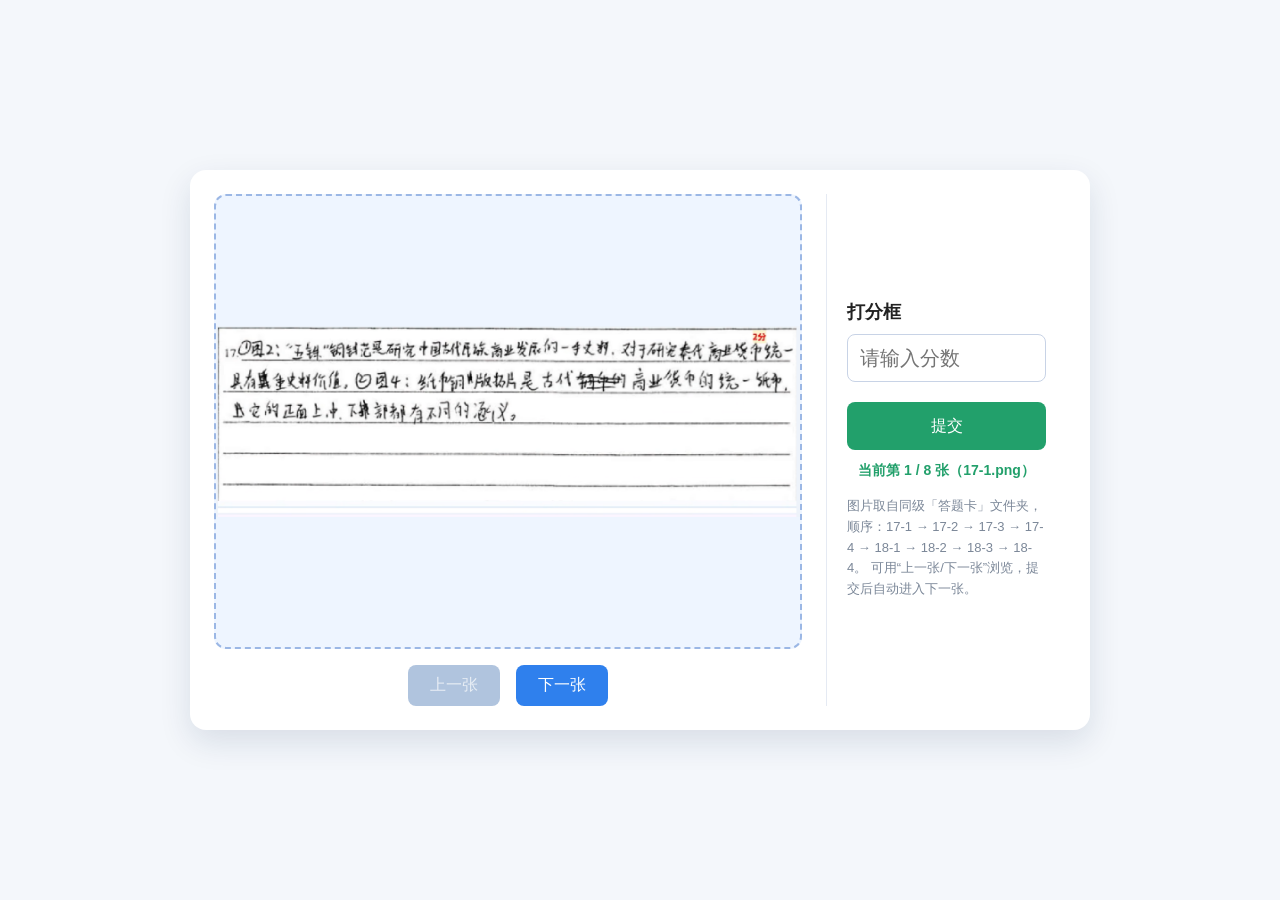
<file: 测试材料/simple_grading_demo.html>
<!DOCTYPE html>
<html lang="zh-CN">
<head>
    <meta charset="UTF-8">
    <meta name="viewport" content="width=device-width, initial-scale=1.0">
    <title>简单打分页面</title>
    <style>
        * {
            box-sizing: border-box;
        }

        body {
            margin: 0;
            font-family: "Microsoft YaHei", Arial, sans-serif;
            background: #f4f7fb;
            color: #222;
        }

        .page {
            min-height: 100vh;
            padding: 32px;
            display: flex;
            justify-content: center;
            align-items: center;
        }

        .card {
            width: 900px;
            min-height: 560px;
            padding: 24px;
            display: flex;
            gap: 24px;
            background: #fff;
            border-radius: 16px;
            box-shadow: 0 12px 32px rgba(20, 42, 80, 0.12);
        }

        .left-panel {
            flex: 1;
            display: flex;
            flex-direction: column;
            gap: 16px;
        }

        .image-area {
            flex: 1;
            min-height: 420px;
            display: flex;
            align-items: center;
            justify-content: center;
            border: 2px dashed #9bb7e5;
            border-radius: 12px;
            background: #eef5ff;
            overflow: hidden;
        }

        .image-area img {
            max-width: 100%;
            max-height: 100%;
            display: none;
        }

        .image-placeholder {
            color: #5d77a6;
            font-size: 20px;
            font-weight: 600;
        }

        .nav-buttons {
            display: flex;
            justify-content: center;
            gap: 16px;
        }

        button {
            border: none;
            border-radius: 8px;
            padding: 10px 22px;
            font-size: 16px;
            cursor: pointer;
            background: #2f80ed;
            color: #fff;
            transition: 0.2s;
        }

        button:hover {
            background: #1f6fd3;
        }

        button:disabled {
            background: #b0c4de;
            cursor: not-allowed;
            color: #e8eef5;
        }

        button:disabled:hover {
            background: #b0c4de;
        }

        .right-panel {
            width: 240px;
            padding: 20px;
            display: flex;
            flex-direction: column;
            justify-content: center;
            border-left: 1px solid #e5eaf3;
        }

        .score-box {
            display: flex;
            flex-direction: column;
            gap: 10px;
            margin-bottom: 20px;
        }

        .score-box label {
            font-size: 18px;
            font-weight: 600;
        }

        .score-box input {
            width: 100%;
            height: 48px;
            padding: 0 12px;
            border: 1px solid #c8d3e6;
            border-radius: 8px;
            font-size: 20px;
            outline: none;
        }

        .score-box input:focus {
            border-color: #2f80ed;
            box-shadow: 0 0 0 3px rgba(47, 128, 237, 0.14);
        }

        .submit-btn {
            width: 100%;
            height: 48px;
            background: #22a06b;
        }

        .submit-btn:hover {
            background: #18875a;
        }

        .tip {
            margin-top: 14px;
            color: #7b8798;
            font-size: 13px;
            line-height: 1.6;
        }

        .status {
            min-height: 20px;
            margin-top: 12px;
            color: #22a06b;
            font-size: 14px;
            font-weight: 600;
            text-align: center;
        }
    </style>
</head>
<body>
    <div class="page">
        <div class="card">
            <div class="left-panel">
                <div class="image-area">
                    <img id="paperImage" alt="答题卡图片">
                    <div id="placeholder" class="image-placeholder">正在加载答题卡…</div>
                </div>

                <div class="nav-buttons">
                    <button id="prevBtn">上一张</button>
                    <button id="nextBtn">下一张</button>
                </div>
            </div>

            <div class="right-panel">
                <div class="score-box">
                    <label for="scoreInput">打分框</label>
                    <input id="scoreInput" type="number" min="0" step="0.5" placeholder="请输入分数">
                </div>

                <button id="submitBtn" class="submit-btn">提交</button>
                <div id="submitStatus" class="status"></div>

                <div class="tip">
                    图片取自同级「答题卡」文件夹，顺序：17-1 → 17-2 → 17-3 → 17-4 → 18-1 → 18-2 → 18-3 → 18-4。
                    可用“上一张/下一张”浏览，提交后自动进入下一张。
                </div>
            </div>
        </div>
    </div>

    <script>
        // 图片取自本文件同级的「答题卡」文件夹：
        // 加载顺序 = 17-1 → 17-2 → 17-3 → 17-4 → 18-1 → 18-2 → 18-3 → 18-4
        const IMAGE_DIR = '答题卡';
        const images = [];
        for (const prefix of ['17', '18']) {
            for (let i = 1; i <= 4; i++) {
                images.push(`${IMAGE_DIR}/${prefix}-${i}.png`);
            }
        }

        let currentIndex = 0;
        const paperImage = document.getElementById('paperImage');
        const placeholder = document.getElementById('placeholder');
        const scoreInput = document.getElementById('scoreInput');
        const prevBtn = document.getElementById('prevBtn');
        const nextBtn = document.getElementById('nextBtn');
        const submitBtn = document.getElementById('submitBtn');
        const submitStatus = document.getElementById('submitStatus');

        // 图片加载失败时给出明确提示，而不是显示破图
        paperImage.onerror = () => {
            paperImage.style.display = 'none';
            placeholder.style.display = 'block';
            placeholder.textContent = `未找到图片：${images[currentIndex]}`;
        };

        paperImage.onload = () => {
            paperImage.style.display = 'block';
            placeholder.style.display = 'none';
        };

        function renderImage() {
            if (images.length === 0) {
                paperImage.style.display = 'none';
                placeholder.style.display = 'block';
                placeholder.textContent = '答题卡文件夹里没有图片';
                prevBtn.disabled = true;
                nextBtn.disabled = true;
                submitBtn.disabled = true;
                return;
            }

            const currentFile = images[currentIndex].split('/').pop();
            placeholder.style.display = 'none';
            paperImage.src = images[currentIndex];
            prevBtn.disabled = currentIndex === 0;
            nextBtn.disabled = currentIndex === images.length - 1;
            submitBtn.disabled = false;
            submitStatus.textContent = `当前第 ${currentIndex + 1} / ${images.length} 张（${currentFile}）`;
        }

        prevBtn.addEventListener('click', () => {
            if (currentIndex === 0) return;
            currentIndex--;
            scoreInput.value = '';
            renderImage();
        });

        nextBtn.addEventListener('click', () => {
            if (currentIndex === images.length - 1) return;
            currentIndex++;
            scoreInput.value = '';
            renderImage();
        });

        function clearScoreAndRender() {
            scoreInput.value = '';
            renderImage();
        }

        submitBtn.addEventListener('click', () => {
            const submittedScore = scoreInput.value || '未填写';

            if (currentIndex < images.length - 1) {
                currentIndex++;
                clearScoreAndRender();
                submitStatus.textContent = `已提交上一张，分数：${submittedScore}；已自动进入第 ${currentIndex + 1} 张`;
                return;
            }

            submitStatus.textContent = `最后一张已提交，分数：${submittedScore}；已自动停止`;
            submitBtn.disabled = true;
        });

        renderImage();
    </script>
</body>
</html>
</file>
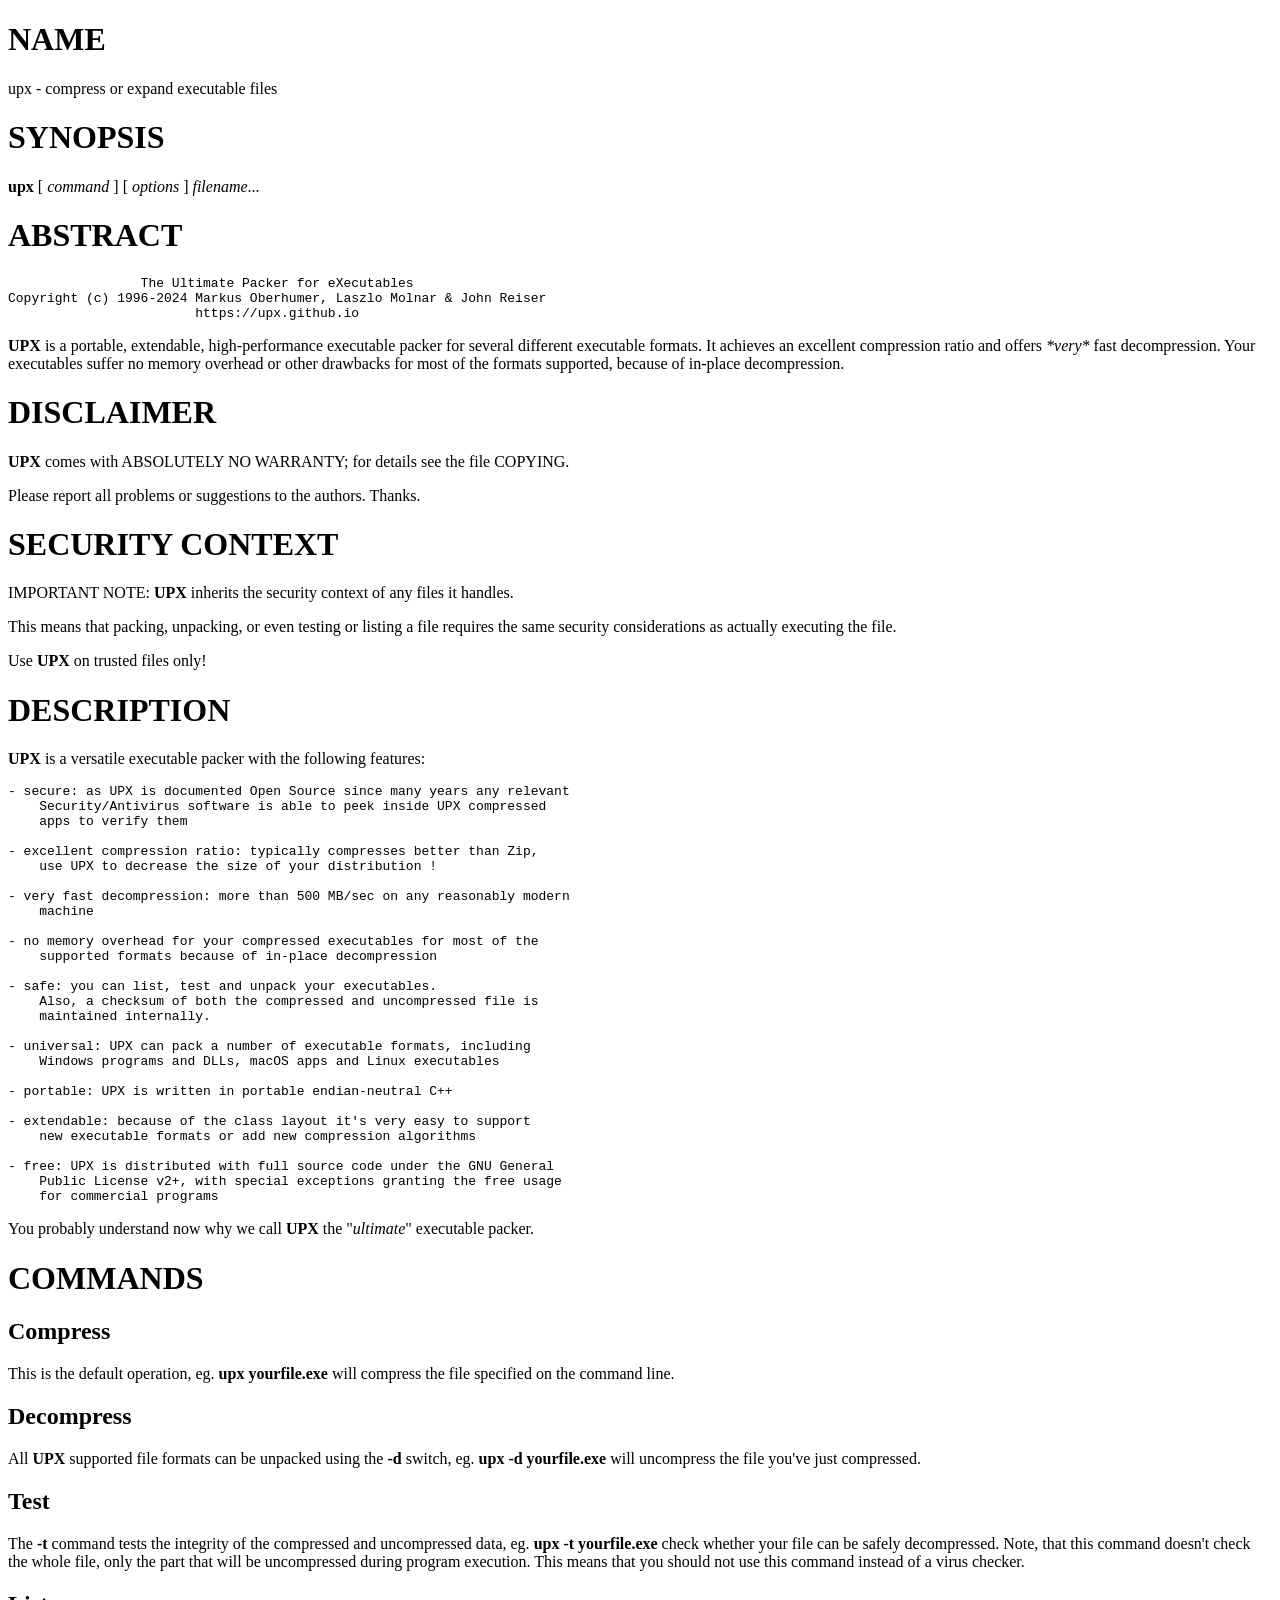
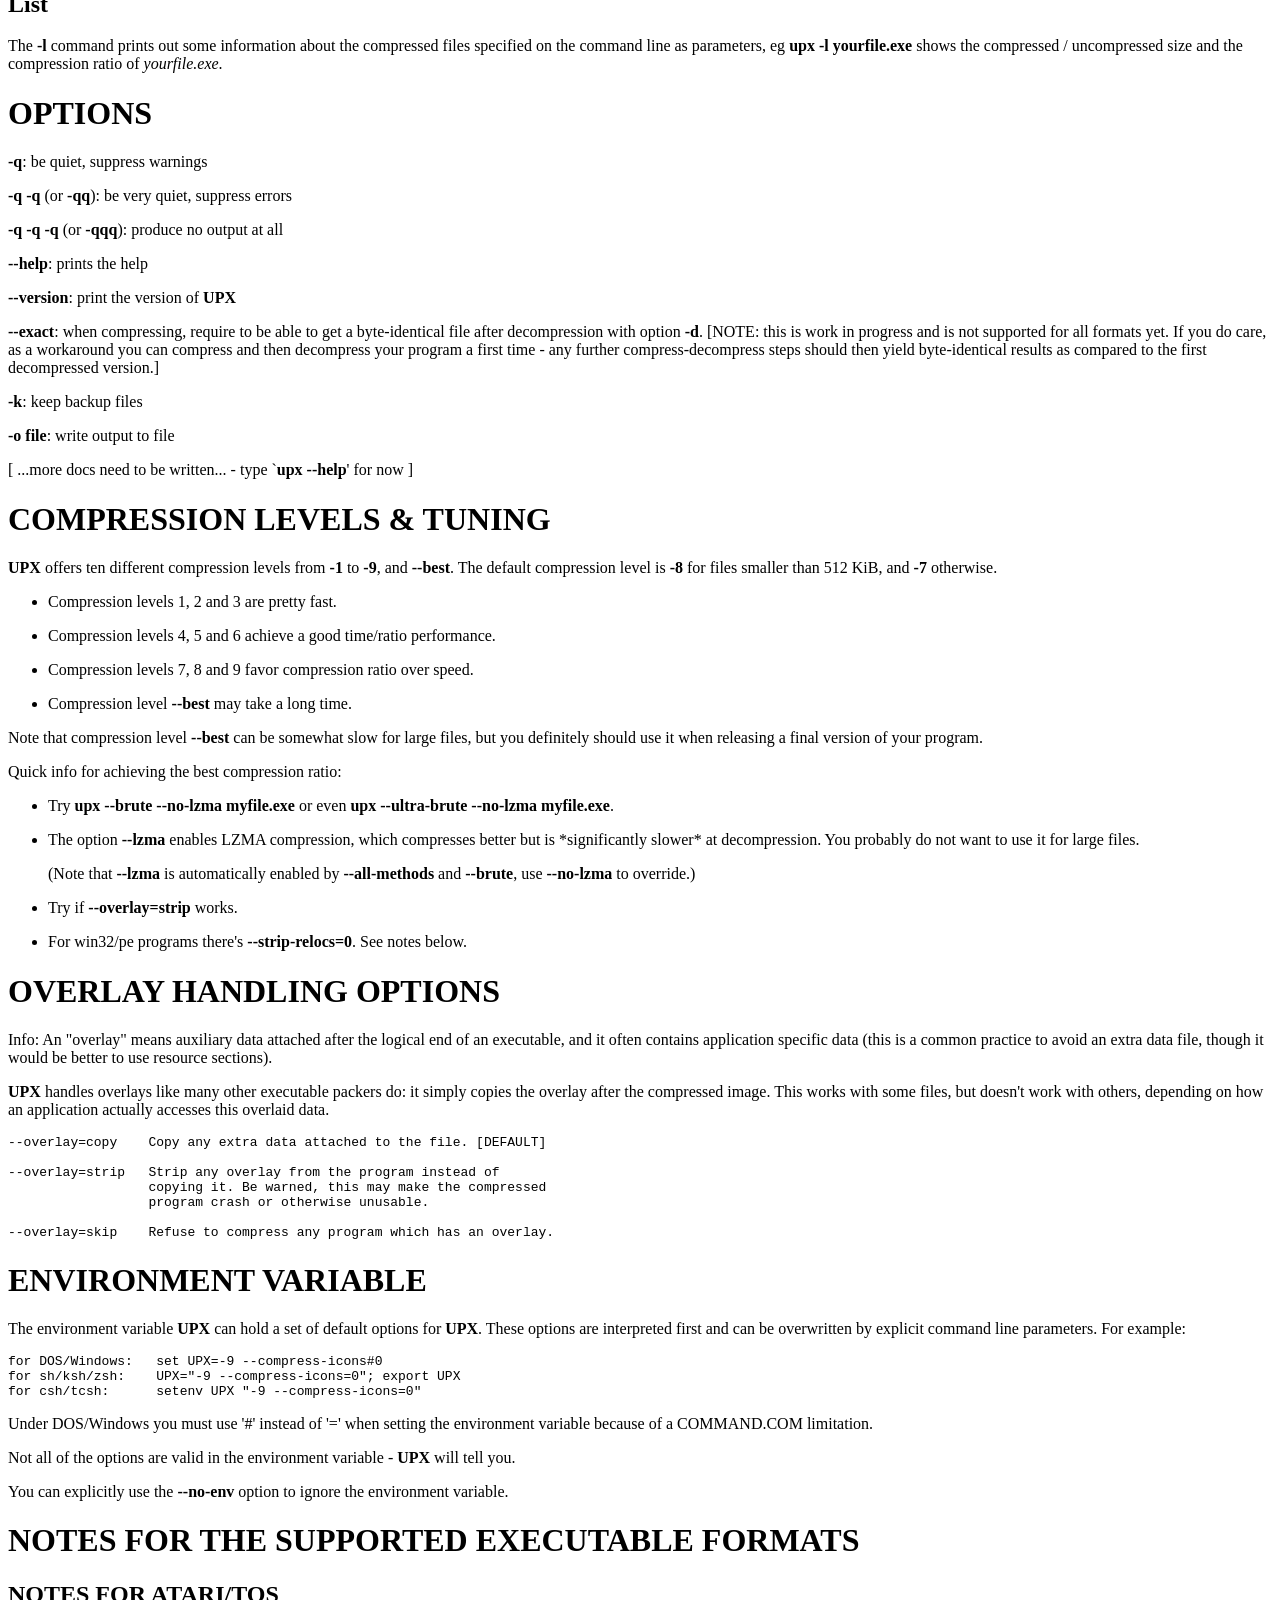
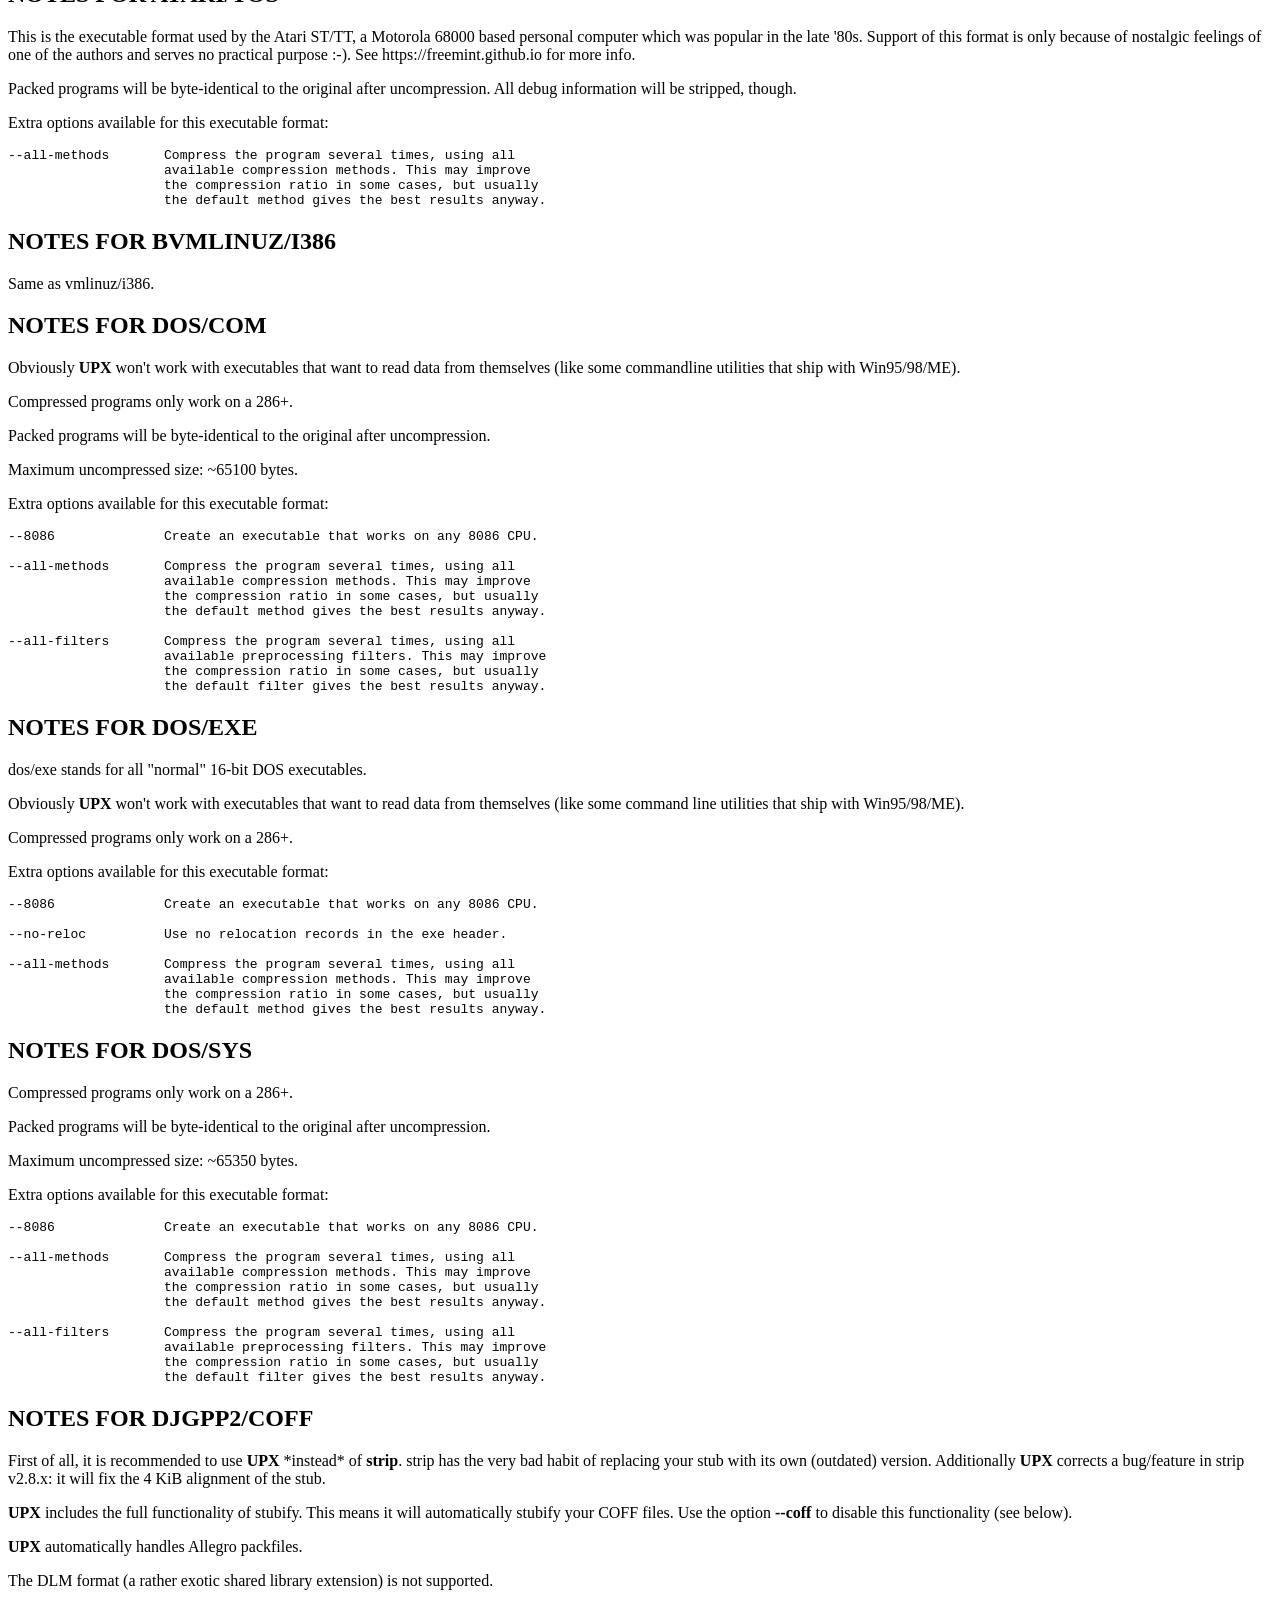
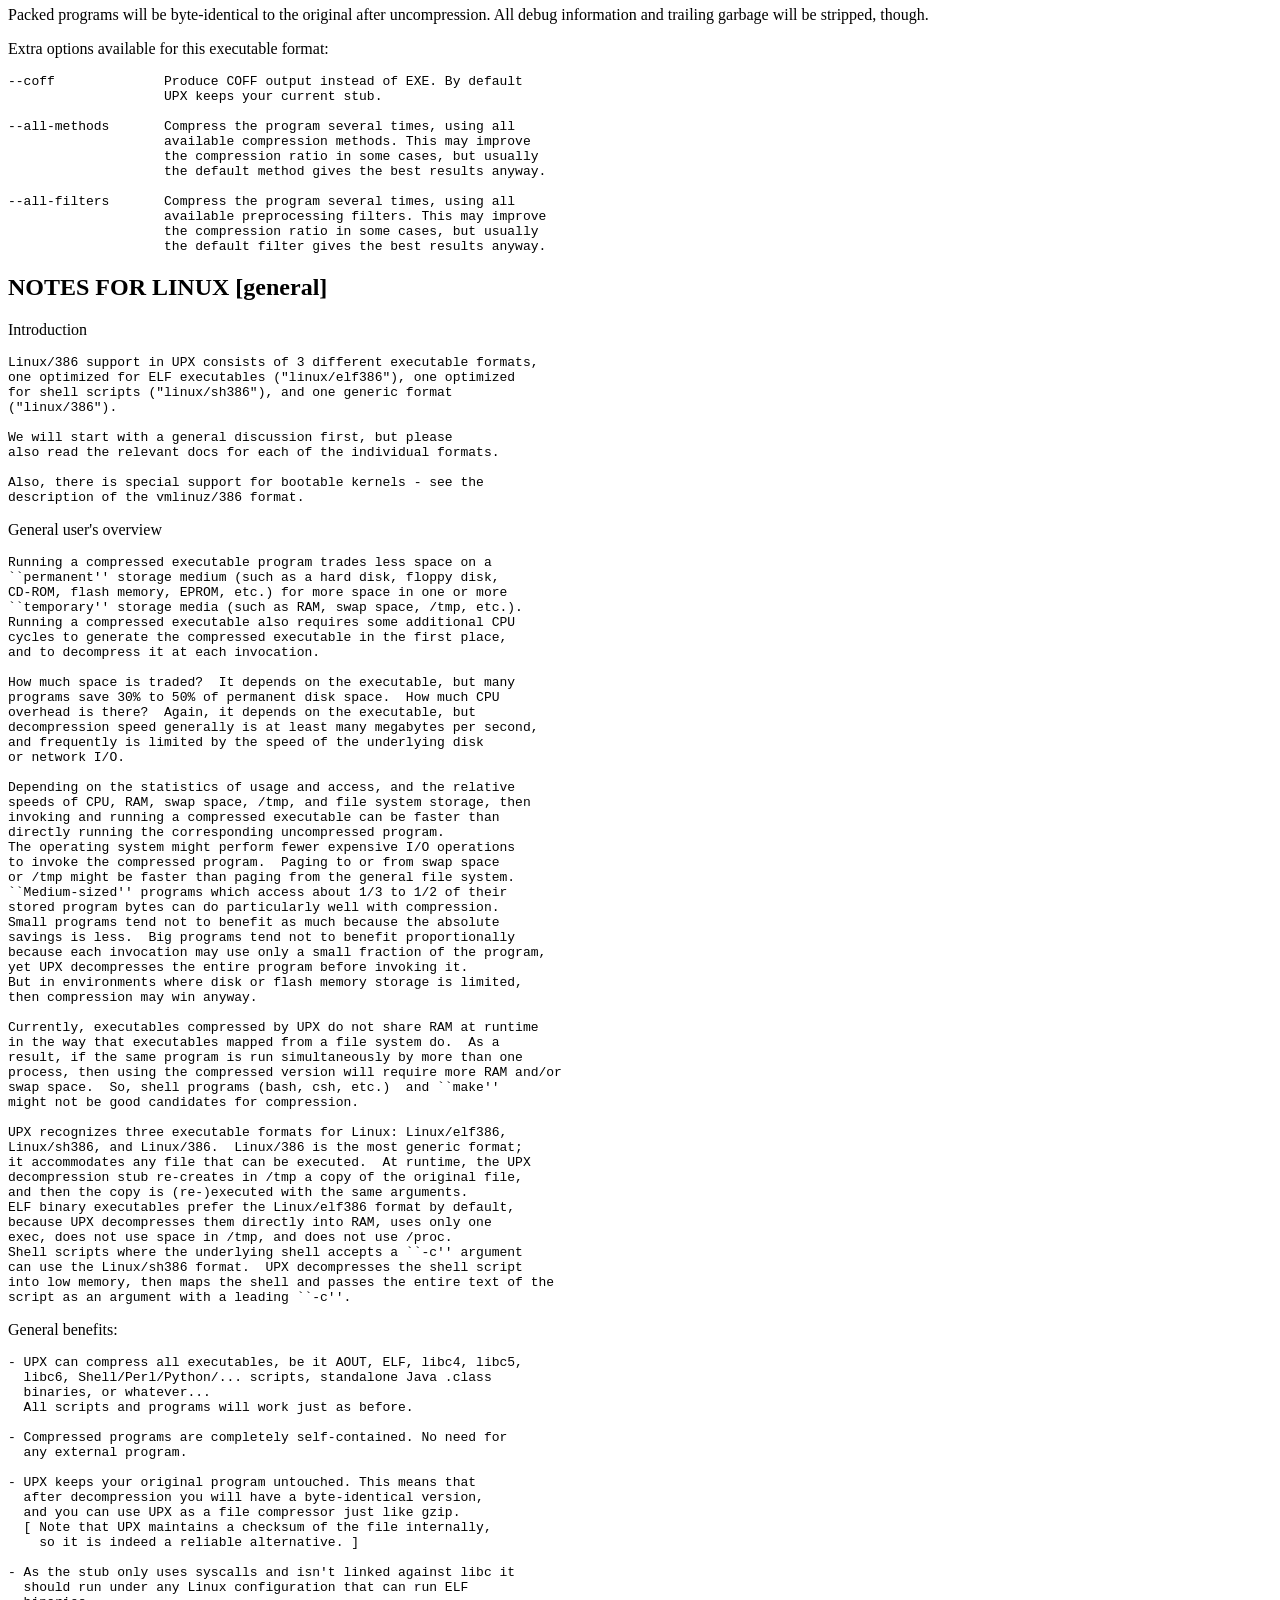
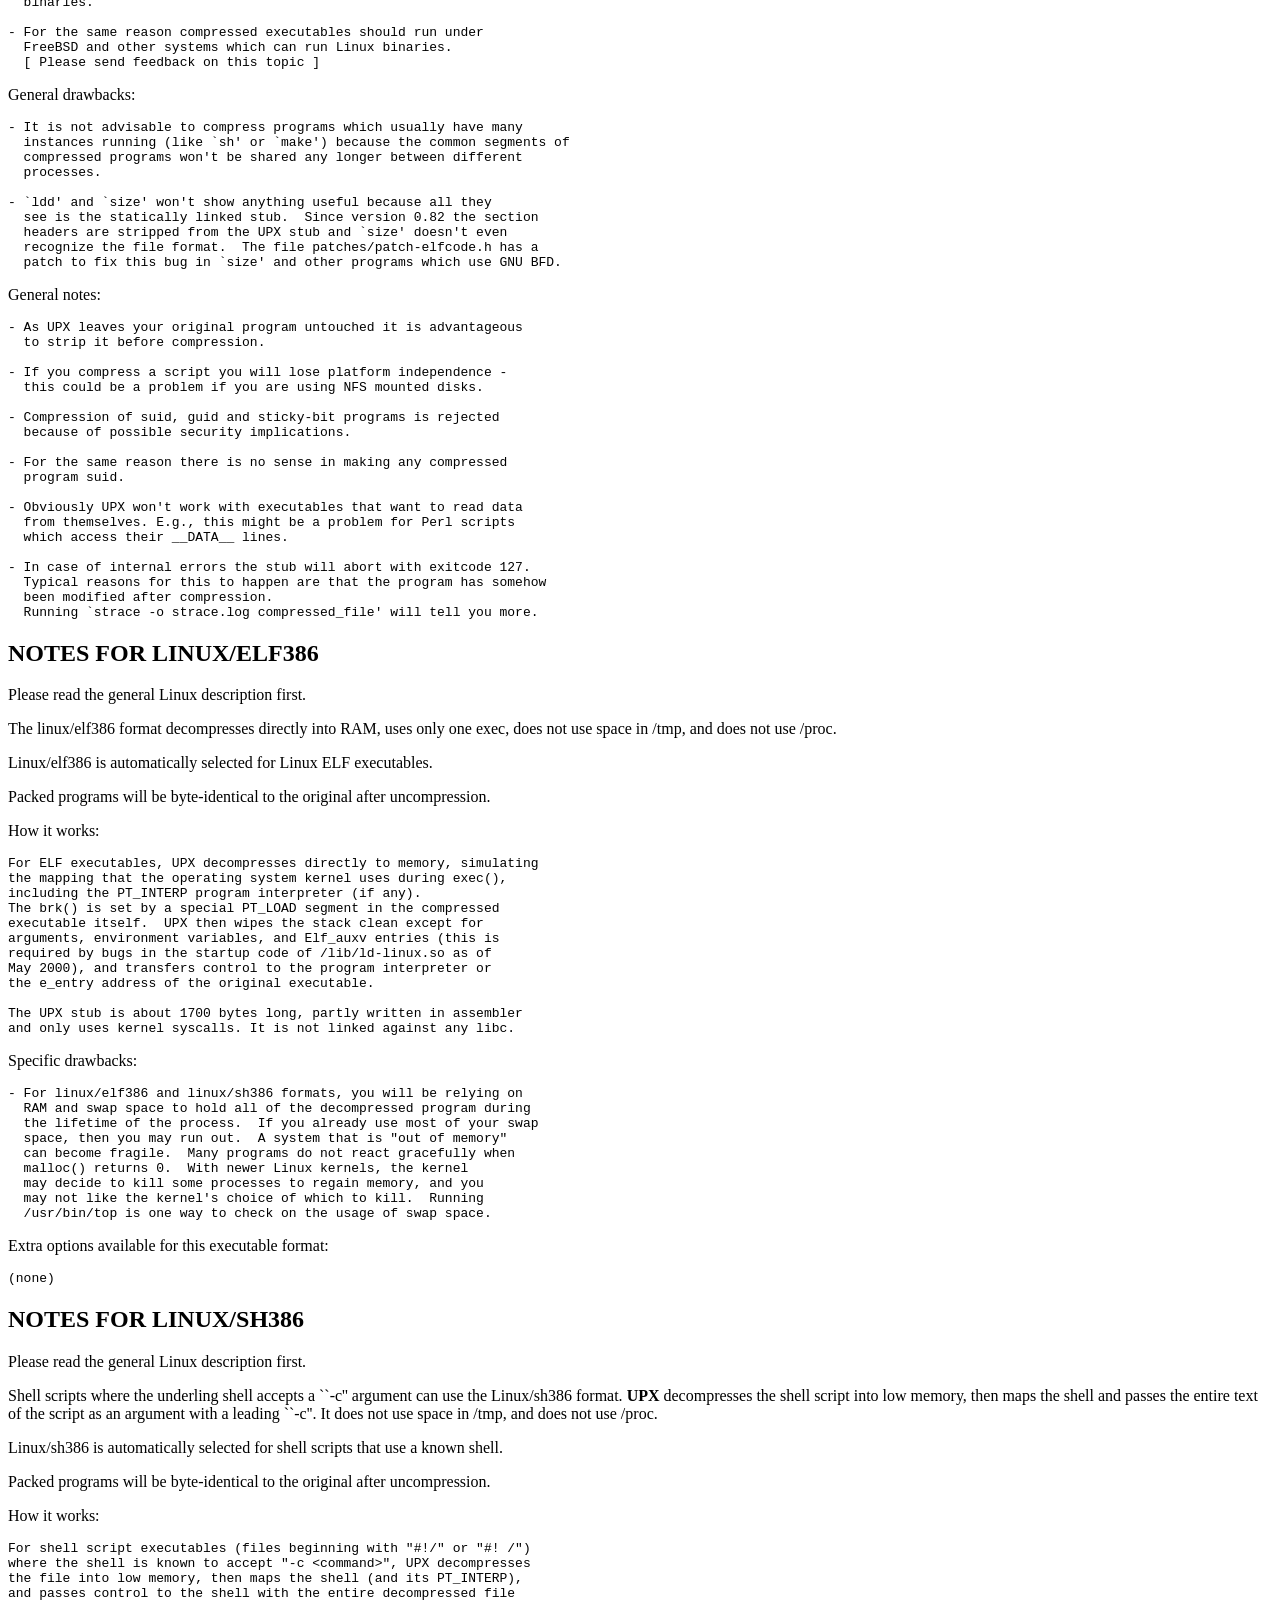
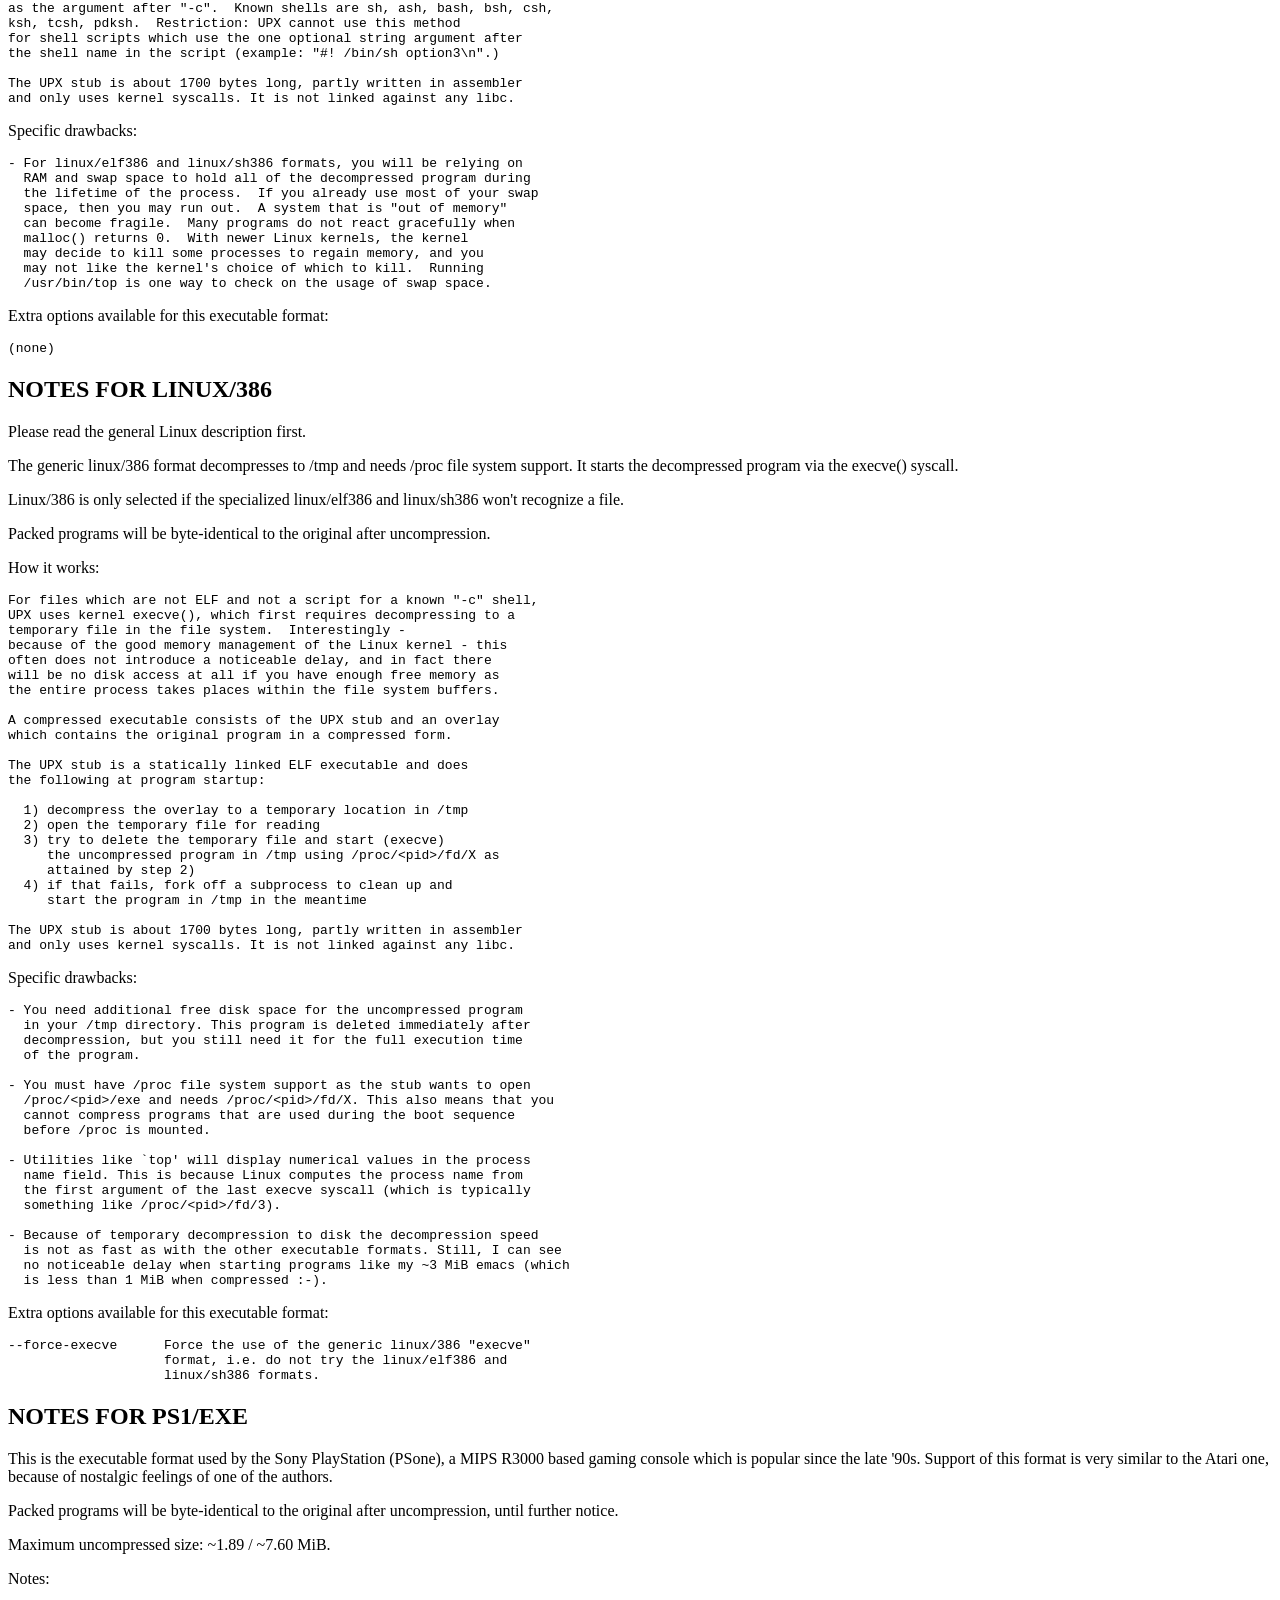
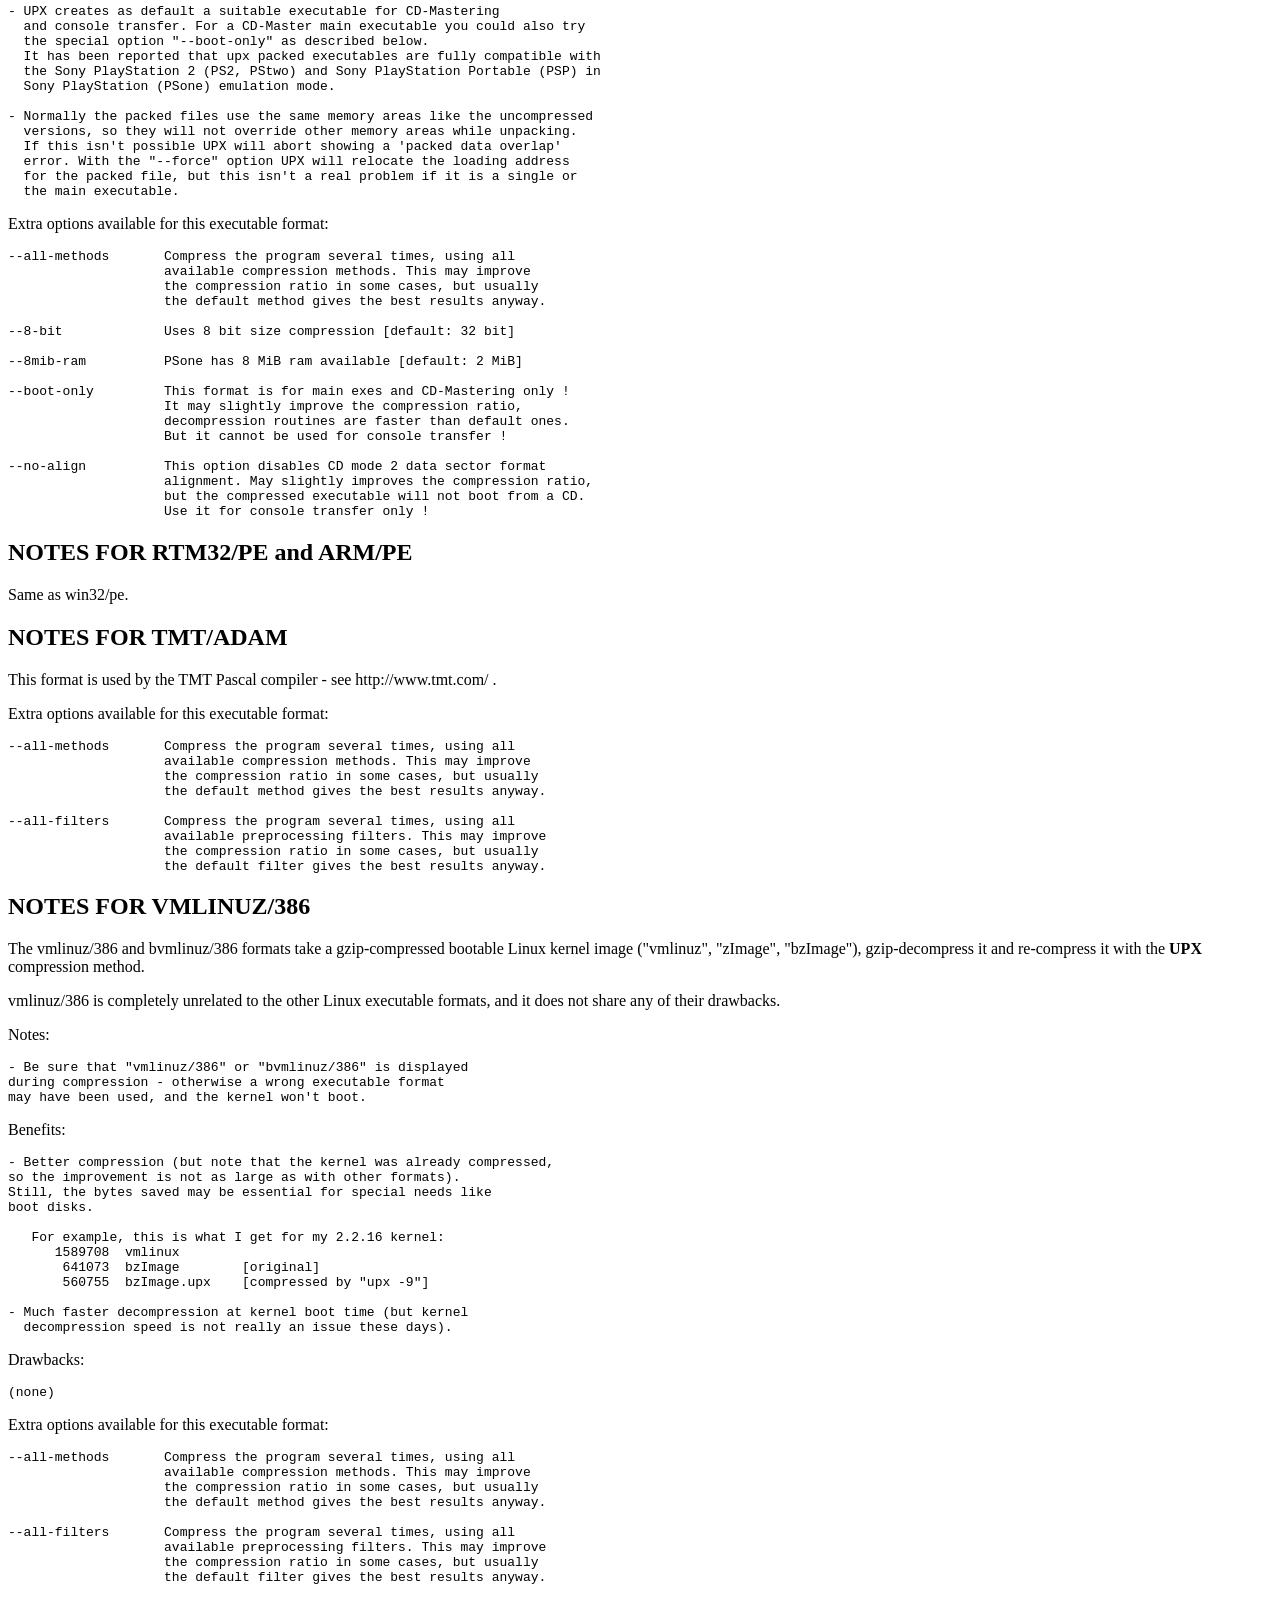
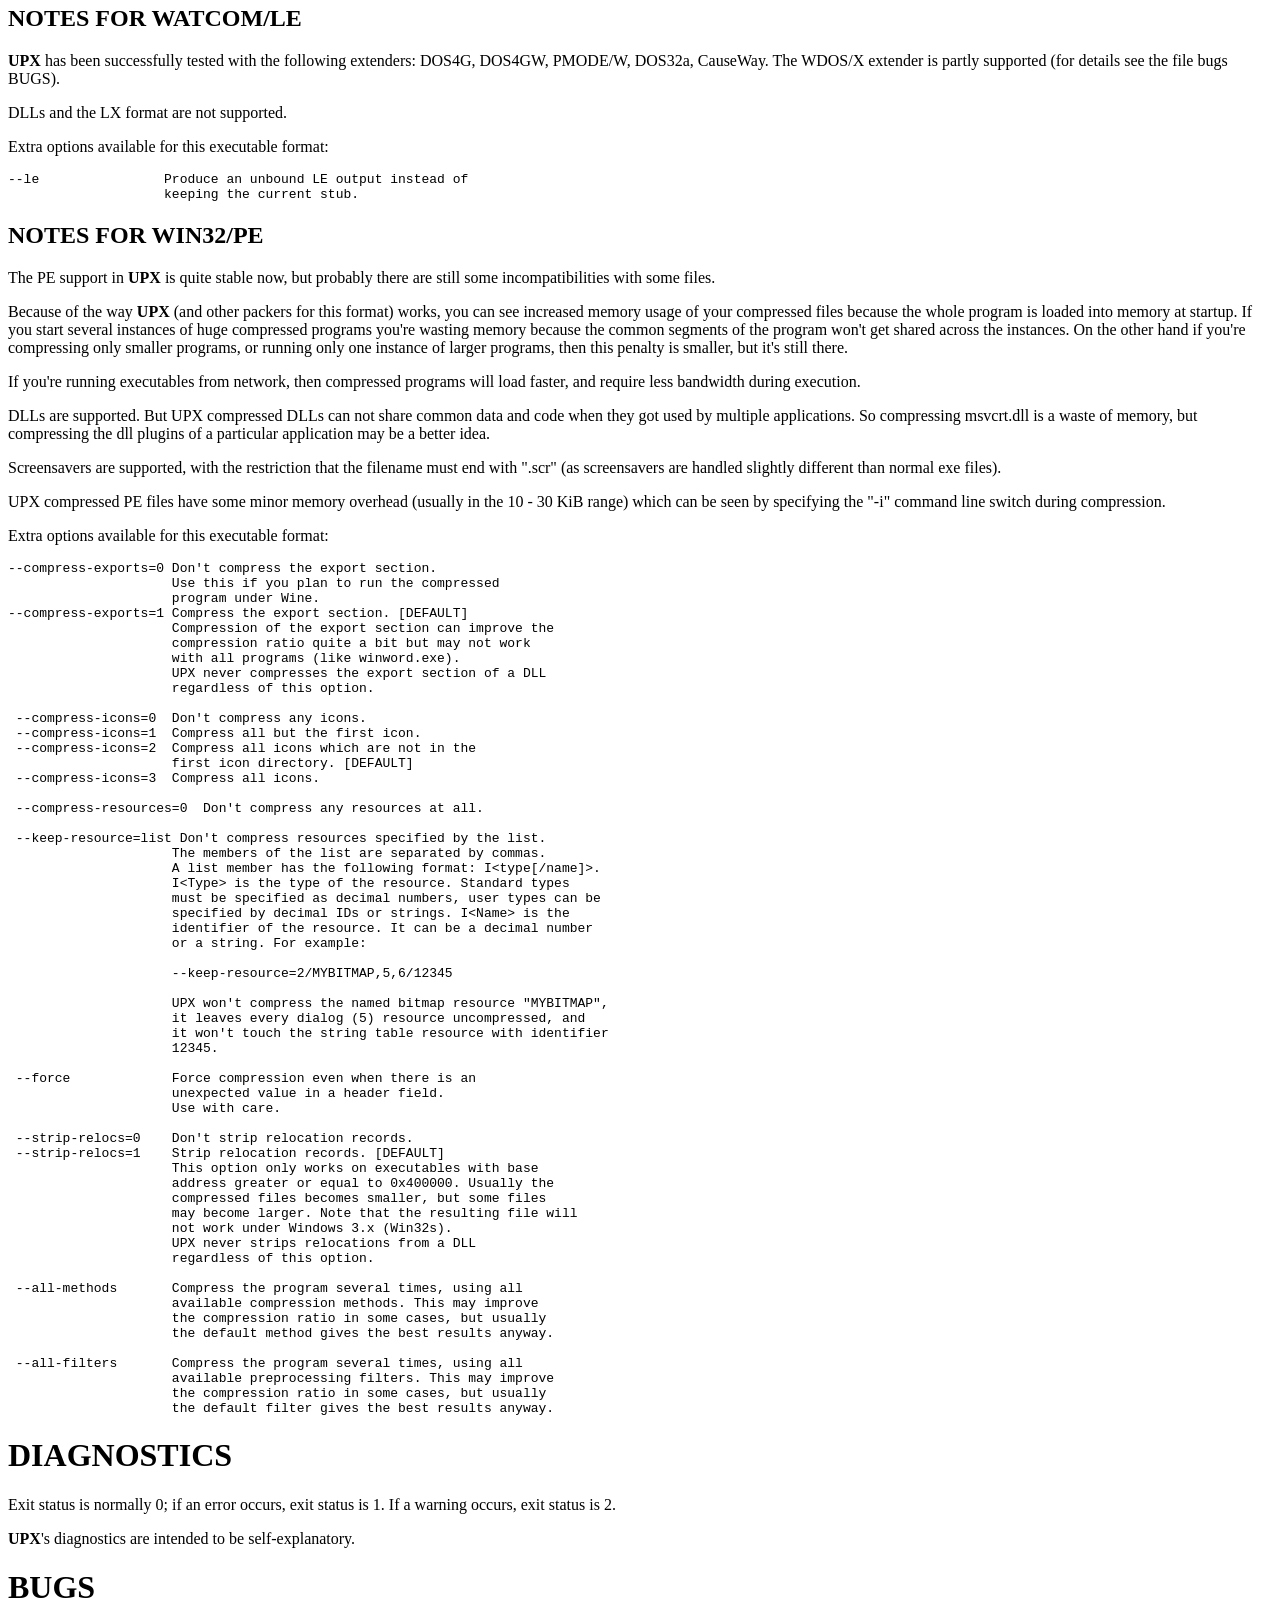
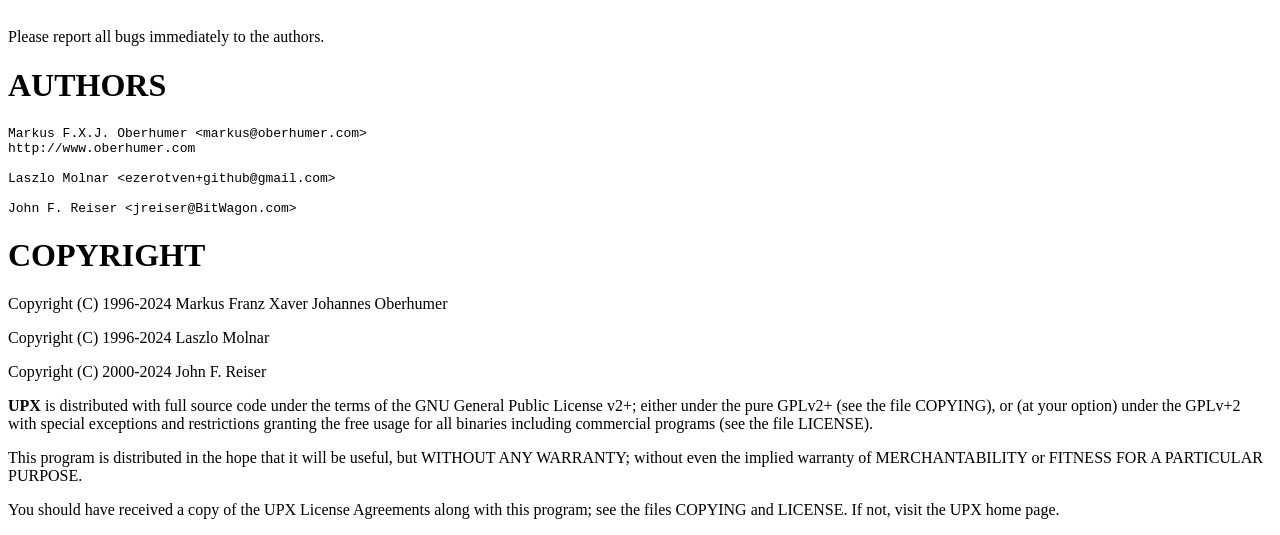
<file: tools/upx/upx-4.2.4-win64/upx-doc.html>
<?xml version="1.0" ?>
<!DOCTYPE html PUBLIC "-//W3C//DTD XHTML 1.0 Strict//EN" "http://www.w3.org/TR/xhtml1/DTD/xhtml1-strict.dtd">
<html xmlns="http://www.w3.org/1999/xhtml">
<head>
<title>upx - compress or expand executable files</title>
<meta http-equiv="content-type" content="text/html; charset=utf-8" />
<link rev="made" href="mailto:root@localhost" />
</head>

<body>



<h1 id="NAME">NAME</h1>

<p>upx - compress or expand executable files</p>

<h1 id="SYNOPSIS">SYNOPSIS</h1>

<p><b>upx</b> <span style="white-space: nowrap;">[ <i>command</i> ]</span> <span style="white-space: nowrap;">[ <i>options</i> ]</span> <i>filename</i>...</p>

<h1 id="ABSTRACT">ABSTRACT</h1>

<pre><code>                 The Ultimate Packer for eXecutables
Copyright (c) 1996-2024 Markus Oberhumer, Laszlo Molnar &amp; John Reiser
                        https://upx.github.io</code></pre>

<p><b>UPX</b> is a portable, extendable, high-performance executable packer for several different executable formats. It achieves an excellent compression ratio and offers <i>*very*</i> fast decompression. Your executables suffer no memory overhead or other drawbacks for most of the formats supported, because of in-place decompression.</p>

<h1 id="DISCLAIMER">DISCLAIMER</h1>

<p><b>UPX</b> comes with ABSOLUTELY NO WARRANTY; for details see the file COPYING.</p>

<p>Please report all problems or suggestions to the authors. Thanks.</p>

<h1 id="SECURITY-CONTEXT">SECURITY CONTEXT</h1>

<p>IMPORTANT NOTE: <b>UPX</b> inherits the security context of any files it handles.</p>

<p>This means that packing, unpacking, or even testing or listing a file requires the same security considerations as actually executing the file.</p>

<p>Use <b>UPX</b> on trusted files only!</p>

<h1 id="DESCRIPTION">DESCRIPTION</h1>

<p><b>UPX</b> is a versatile executable packer with the following features:</p>

<pre><code>- secure: as UPX is documented Open Source since many years any relevant
    Security/Antivirus software is able to peek inside UPX compressed
    apps to verify them

- excellent compression ratio: typically compresses better than Zip,
    use UPX to decrease the size of your distribution !

- very fast decompression: more than 500 MB/sec on any reasonably modern
    machine

- no memory overhead for your compressed executables for most of the
    supported formats because of in-place decompression

- safe: you can list, test and unpack your executables.
    Also, a checksum of both the compressed and uncompressed file is
    maintained internally.

- universal: UPX can pack a number of executable formats, including
    Windows programs and DLLs, macOS apps and Linux executables

- portable: UPX is written in portable endian-neutral C++

- extendable: because of the class layout it&#39;s very easy to support
    new executable formats or add new compression algorithms

- free: UPX is distributed with full source code under the GNU General
    Public License v2+, with special exceptions granting the free usage
    for commercial programs</code></pre>

<p>You probably understand now why we call <b>UPX</b> the &quot;<i>ultimate</i>&quot; executable packer.</p>

<h1 id="COMMANDS">COMMANDS</h1>

<h2 id="Compress">Compress</h2>

<p>This is the default operation, eg. <b>upx yourfile.exe</b> will compress the file specified on the command line.</p>

<h2 id="Decompress">Decompress</h2>

<p>All <b>UPX</b> supported file formats can be unpacked using the <b>-d</b> switch, eg. <b>upx -d yourfile.exe</b> will uncompress the file you&#39;ve just compressed.</p>

<h2 id="Test">Test</h2>

<p>The <b>-t</b> command tests the integrity of the compressed and uncompressed data, eg. <b>upx -t yourfile.exe</b> check whether your file can be safely decompressed. Note, that this command doesn&#39;t check the whole file, only the part that will be uncompressed during program execution. This means that you should not use this command instead of a virus checker.</p>

<h2 id="List">List</h2>

<p>The <b>-l</b> command prints out some information about the compressed files specified on the command line as parameters, eg <b>upx -l yourfile.exe</b> shows the compressed / uncompressed size and the compression ratio of <i>yourfile.exe</i>.</p>

<h1 id="OPTIONS">OPTIONS</h1>

<p><b>-q</b>: be quiet, suppress warnings</p>

<p><b>-q -q</b> (or <b>-qq</b>): be very quiet, suppress errors</p>

<p><b>-q -q -q</b> (or <b>-qqq</b>): produce no output at all</p>

<p><b>--help</b>: prints the help</p>

<p><b>--version</b>: print the version of <b>UPX</b></p>

<p><b>--exact</b>: when compressing, require to be able to get a byte-identical file after decompression with option <b>-d</b>. [NOTE: this is work in progress and is not supported for all formats yet. If you do care, as a workaround you can compress and then decompress your program a first time - any further compress-decompress steps should then yield byte-identical results as compared to the first decompressed version.]</p>

<p><b>-k</b>: keep backup files</p>

<p><b>-o file</b>: write output to file</p>

<p>[ ...more docs need to be written... - type `<b>upx --help</b>&#39; for now ]</p>

<h1 id="COMPRESSION-LEVELS-TUNING">COMPRESSION LEVELS &amp; TUNING</h1>

<p><b>UPX</b> offers ten different compression levels from <b>-1</b> to <b>-9</b>, and <b>--best</b>. The default compression level is <b>-8</b> for files smaller than 512 KiB, and <b>-7</b> otherwise.</p>

<ul>

<li><p>Compression levels 1, 2 and 3 are pretty fast.</p>

</li>
<li><p>Compression levels 4, 5 and 6 achieve a good time/ratio performance.</p>

</li>
<li><p>Compression levels 7, 8 and 9 favor compression ratio over speed.</p>

</li>
<li><p>Compression level <b>--best</b> may take a long time.</p>

</li>
</ul>

<p>Note that compression level <b>--best</b> can be somewhat slow for large files, but you definitely should use it when releasing a final version of your program.</p>

<p>Quick info for achieving the best compression ratio:</p>

<ul>

<li><p>Try <b>upx --brute --no-lzma myfile.exe</b> or even <b>upx --ultra-brute --no-lzma myfile.exe</b>.</p>

</li>
<li><p>The option <b>--lzma</b> enables LZMA compression, which compresses better but is *significantly slower* at decompression. You probably do not want to use it for large files.</p>

<p>(Note that <b>--lzma</b> is automatically enabled by <b>--all-methods</b> and <b>--brute</b>, use <b>--no-lzma</b> to override.)</p>

</li>
<li><p>Try if <b>--overlay=strip</b> works.</p>

</li>
<li><p>For win32/pe programs there&#39;s <b>--strip-relocs=0</b>. See notes below.</p>

</li>
</ul>

<h1 id="OVERLAY-HANDLING-OPTIONS">OVERLAY HANDLING OPTIONS</h1>

<p>Info: An &quot;overlay&quot; means auxiliary data attached after the logical end of an executable, and it often contains application specific data (this is a common practice to avoid an extra data file, though it would be better to use resource sections).</p>

<p><b>UPX</b> handles overlays like many other executable packers do: it simply copies the overlay after the compressed image. This works with some files, but doesn&#39;t work with others, depending on how an application actually accesses this overlaid data.</p>

<pre><code>--overlay=copy    Copy any extra data attached to the file. [DEFAULT]

--overlay=strip   Strip any overlay from the program instead of
                  copying it. Be warned, this may make the compressed
                  program crash or otherwise unusable.

--overlay=skip    Refuse to compress any program which has an overlay.</code></pre>

<h1 id="ENVIRONMENT-VARIABLE">ENVIRONMENT VARIABLE</h1>

<p>The environment variable <b>UPX</b> can hold a set of default options for <b>UPX</b>. These options are interpreted first and can be overwritten by explicit command line parameters. For example:</p>

<pre><code>for DOS/Windows:   set UPX=-9 --compress-icons#0
for sh/ksh/zsh:    UPX=&quot;-9 --compress-icons=0&quot;; export UPX
for csh/tcsh:      setenv UPX &quot;-9 --compress-icons=0&quot;</code></pre>

<p>Under DOS/Windows you must use &#39;#&#39; instead of &#39;=&#39; when setting the environment variable because of a COMMAND.COM limitation.</p>

<p>Not all of the options are valid in the environment variable - <b>UPX</b> will tell you.</p>

<p>You can explicitly use the <b>--no-env</b> option to ignore the environment variable.</p>

<h1 id="NOTES-FOR-THE-SUPPORTED-EXECUTABLE-FORMATS">NOTES FOR THE SUPPORTED EXECUTABLE FORMATS</h1>

<h2 id="NOTES-FOR-ATARI-TOS">NOTES FOR ATARI/TOS</h2>

<p>This is the executable format used by the Atari ST/TT, a Motorola 68000 based personal computer which was popular in the late &#39;80s. Support of this format is only because of nostalgic feelings of one of the authors and serves no practical purpose :-). See https://freemint.github.io for more info.</p>

<p>Packed programs will be byte-identical to the original after uncompression. All debug information will be stripped, though.</p>

<p>Extra options available for this executable format:</p>

<pre><code>--all-methods       Compress the program several times, using all
                    available compression methods. This may improve
                    the compression ratio in some cases, but usually
                    the default method gives the best results anyway.</code></pre>

<h2 id="NOTES-FOR-BVMLINUZ-I386">NOTES FOR BVMLINUZ/I386</h2>

<p>Same as vmlinuz/i386.</p>

<h2 id="NOTES-FOR-DOS-COM">NOTES FOR DOS/COM</h2>

<p>Obviously <b>UPX</b> won&#39;t work with executables that want to read data from themselves (like some commandline utilities that ship with Win95/98/ME).</p>

<p>Compressed programs only work on a 286+.</p>

<p>Packed programs will be byte-identical to the original after uncompression.</p>

<p>Maximum uncompressed size: ~65100 bytes.</p>

<p>Extra options available for this executable format:</p>

<pre><code>--8086              Create an executable that works on any 8086 CPU.

--all-methods       Compress the program several times, using all
                    available compression methods. This may improve
                    the compression ratio in some cases, but usually
                    the default method gives the best results anyway.

--all-filters       Compress the program several times, using all
                    available preprocessing filters. This may improve
                    the compression ratio in some cases, but usually
                    the default filter gives the best results anyway.</code></pre>

<h2 id="NOTES-FOR-DOS-EXE">NOTES FOR DOS/EXE</h2>

<p>dos/exe stands for all &quot;normal&quot; 16-bit DOS executables.</p>

<p>Obviously <b>UPX</b> won&#39;t work with executables that want to read data from themselves (like some command line utilities that ship with Win95/98/ME).</p>

<p>Compressed programs only work on a 286+.</p>

<p>Extra options available for this executable format:</p>

<pre><code>--8086              Create an executable that works on any 8086 CPU.

--no-reloc          Use no relocation records in the exe header.

--all-methods       Compress the program several times, using all
                    available compression methods. This may improve
                    the compression ratio in some cases, but usually
                    the default method gives the best results anyway.</code></pre>

<h2 id="NOTES-FOR-DOS-SYS">NOTES FOR DOS/SYS</h2>

<p>Compressed programs only work on a 286+.</p>

<p>Packed programs will be byte-identical to the original after uncompression.</p>

<p>Maximum uncompressed size: ~65350 bytes.</p>

<p>Extra options available for this executable format:</p>

<pre><code>--8086              Create an executable that works on any 8086 CPU.

--all-methods       Compress the program several times, using all
                    available compression methods. This may improve
                    the compression ratio in some cases, but usually
                    the default method gives the best results anyway.

--all-filters       Compress the program several times, using all
                    available preprocessing filters. This may improve
                    the compression ratio in some cases, but usually
                    the default filter gives the best results anyway.</code></pre>

<h2 id="NOTES-FOR-DJGPP2-COFF">NOTES FOR DJGPP2/COFF</h2>

<p>First of all, it is recommended to use <b>UPX</b> *instead* of <b>strip</b>. strip has the very bad habit of replacing your stub with its own (outdated) version. Additionally <b>UPX</b> corrects a bug/feature in strip v2.8.x: it will fix the 4 KiB alignment of the stub.</p>

<p><b>UPX</b> includes the full functionality of stubify. This means it will automatically stubify your COFF files. Use the option <b>--coff</b> to disable this functionality (see below).</p>

<p><b>UPX</b> automatically handles Allegro packfiles.</p>

<p>The DLM format (a rather exotic shared library extension) is not supported.</p>

<p>Packed programs will be byte-identical to the original after uncompression. All debug information and trailing garbage will be stripped, though.</p>

<p>Extra options available for this executable format:</p>

<pre><code>--coff              Produce COFF output instead of EXE. By default
                    UPX keeps your current stub.

--all-methods       Compress the program several times, using all
                    available compression methods. This may improve
                    the compression ratio in some cases, but usually
                    the default method gives the best results anyway.

--all-filters       Compress the program several times, using all
                    available preprocessing filters. This may improve
                    the compression ratio in some cases, but usually
                    the default filter gives the best results anyway.</code></pre>

<h2 id="NOTES-FOR-LINUX-general">NOTES FOR LINUX [general]</h2>

<p>Introduction</p>

<pre><code>Linux/386 support in UPX consists of 3 different executable formats,
one optimized for ELF executables (&quot;linux/elf386&quot;), one optimized
for shell scripts (&quot;linux/sh386&quot;), and one generic format
(&quot;linux/386&quot;).

We will start with a general discussion first, but please
also read the relevant docs for each of the individual formats.

Also, there is special support for bootable kernels - see the
description of the vmlinuz/386 format.</code></pre>

<p>General user&#39;s overview</p>

<pre><code>Running a compressed executable program trades less space on a
``permanent&#39;&#39; storage medium (such as a hard disk, floppy disk,
CD-ROM, flash memory, EPROM, etc.) for more space in one or more
``temporary&#39;&#39; storage media (such as RAM, swap space, /tmp, etc.).
Running a compressed executable also requires some additional CPU
cycles to generate the compressed executable in the first place,
and to decompress it at each invocation.

How much space is traded?  It depends on the executable, but many
programs save 30% to 50% of permanent disk space.  How much CPU
overhead is there?  Again, it depends on the executable, but
decompression speed generally is at least many megabytes per second,
and frequently is limited by the speed of the underlying disk
or network I/O.

Depending on the statistics of usage and access, and the relative
speeds of CPU, RAM, swap space, /tmp, and file system storage, then
invoking and running a compressed executable can be faster than
directly running the corresponding uncompressed program.
The operating system might perform fewer expensive I/O operations
to invoke the compressed program.  Paging to or from swap space
or /tmp might be faster than paging from the general file system.
``Medium-sized&#39;&#39; programs which access about 1/3 to 1/2 of their
stored program bytes can do particularly well with compression.
Small programs tend not to benefit as much because the absolute
savings is less.  Big programs tend not to benefit proportionally
because each invocation may use only a small fraction of the program,
yet UPX decompresses the entire program before invoking it.
But in environments where disk or flash memory storage is limited,
then compression may win anyway.

Currently, executables compressed by UPX do not share RAM at runtime
in the way that executables mapped from a file system do.  As a
result, if the same program is run simultaneously by more than one
process, then using the compressed version will require more RAM and/or
swap space.  So, shell programs (bash, csh, etc.)  and ``make&#39;&#39;
might not be good candidates for compression.

UPX recognizes three executable formats for Linux: Linux/elf386,
Linux/sh386, and Linux/386.  Linux/386 is the most generic format;
it accommodates any file that can be executed.  At runtime, the UPX
decompression stub re-creates in /tmp a copy of the original file,
and then the copy is (re-)executed with the same arguments.
ELF binary executables prefer the Linux/elf386 format by default,
because UPX decompresses them directly into RAM, uses only one
exec, does not use space in /tmp, and does not use /proc.
Shell scripts where the underlying shell accepts a ``-c&#39;&#39; argument
can use the Linux/sh386 format.  UPX decompresses the shell script
into low memory, then maps the shell and passes the entire text of the
script as an argument with a leading ``-c&#39;&#39;.</code></pre>

<p>General benefits:</p>

<pre><code>- UPX can compress all executables, be it AOUT, ELF, libc4, libc5,
  libc6, Shell/Perl/Python/... scripts, standalone Java .class
  binaries, or whatever...
  All scripts and programs will work just as before.

- Compressed programs are completely self-contained. No need for
  any external program.

- UPX keeps your original program untouched. This means that
  after decompression you will have a byte-identical version,
  and you can use UPX as a file compressor just like gzip.
  [ Note that UPX maintains a checksum of the file internally,
    so it is indeed a reliable alternative. ]

- As the stub only uses syscalls and isn&#39;t linked against libc it
  should run under any Linux configuration that can run ELF
  binaries.

- For the same reason compressed executables should run under
  FreeBSD and other systems which can run Linux binaries.
  [ Please send feedback on this topic ]</code></pre>

<p>General drawbacks:</p>

<pre><code>- It is not advisable to compress programs which usually have many
  instances running (like `sh&#39; or `make&#39;) because the common segments of
  compressed programs won&#39;t be shared any longer between different
  processes.

- `ldd&#39; and `size&#39; won&#39;t show anything useful because all they
  see is the statically linked stub.  Since version 0.82 the section
  headers are stripped from the UPX stub and `size&#39; doesn&#39;t even
  recognize the file format.  The file patches/patch-elfcode.h has a
  patch to fix this bug in `size&#39; and other programs which use GNU BFD.</code></pre>

<p>General notes:</p>

<pre><code>- As UPX leaves your original program untouched it is advantageous
  to strip it before compression.

- If you compress a script you will lose platform independence -
  this could be a problem if you are using NFS mounted disks.

- Compression of suid, guid and sticky-bit programs is rejected
  because of possible security implications.

- For the same reason there is no sense in making any compressed
  program suid.

- Obviously UPX won&#39;t work with executables that want to read data
  from themselves. E.g., this might be a problem for Perl scripts
  which access their __DATA__ lines.

- In case of internal errors the stub will abort with exitcode 127.
  Typical reasons for this to happen are that the program has somehow
  been modified after compression.
  Running `strace -o strace.log compressed_file&#39; will tell you more.</code></pre>

<h2 id="NOTES-FOR-LINUX-ELF386">NOTES FOR LINUX/ELF386</h2>

<p>Please read the general Linux description first.</p>

<p>The linux/elf386 format decompresses directly into RAM, uses only one exec, does not use space in /tmp, and does not use /proc.</p>

<p>Linux/elf386 is automatically selected for Linux ELF executables.</p>

<p>Packed programs will be byte-identical to the original after uncompression.</p>

<p>How it works:</p>

<pre><code>For ELF executables, UPX decompresses directly to memory, simulating
the mapping that the operating system kernel uses during exec(),
including the PT_INTERP program interpreter (if any).
The brk() is set by a special PT_LOAD segment in the compressed
executable itself.  UPX then wipes the stack clean except for
arguments, environment variables, and Elf_auxv entries (this is
required by bugs in the startup code of /lib/ld-linux.so as of
May 2000), and transfers control to the program interpreter or
the e_entry address of the original executable.

The UPX stub is about 1700 bytes long, partly written in assembler
and only uses kernel syscalls. It is not linked against any libc.</code></pre>

<p>Specific drawbacks:</p>

<pre><code>- For linux/elf386 and linux/sh386 formats, you will be relying on
  RAM and swap space to hold all of the decompressed program during
  the lifetime of the process.  If you already use most of your swap
  space, then you may run out.  A system that is &quot;out of memory&quot;
  can become fragile.  Many programs do not react gracefully when
  malloc() returns 0.  With newer Linux kernels, the kernel
  may decide to kill some processes to regain memory, and you
  may not like the kernel&#39;s choice of which to kill.  Running
  /usr/bin/top is one way to check on the usage of swap space.</code></pre>

<p>Extra options available for this executable format:</p>

<pre><code>(none)</code></pre>

<h2 id="NOTES-FOR-LINUX-SH386">NOTES FOR LINUX/SH386</h2>

<p>Please read the general Linux description first.</p>

<p>Shell scripts where the underling shell accepts a ``-c&#39;&#39; argument can use the Linux/sh386 format. <b>UPX</b> decompresses the shell script into low memory, then maps the shell and passes the entire text of the script as an argument with a leading ``-c&#39;&#39;. It does not use space in /tmp, and does not use /proc.</p>

<p>Linux/sh386 is automatically selected for shell scripts that use a known shell.</p>

<p>Packed programs will be byte-identical to the original after uncompression.</p>

<p>How it works:</p>

<pre><code>For shell script executables (files beginning with &quot;#!/&quot; or &quot;#! /&quot;)
where the shell is known to accept &quot;-c &lt;command&gt;&quot;, UPX decompresses
the file into low memory, then maps the shell (and its PT_INTERP),
and passes control to the shell with the entire decompressed file
as the argument after &quot;-c&quot;.  Known shells are sh, ash, bash, bsh, csh,
ksh, tcsh, pdksh.  Restriction: UPX cannot use this method
for shell scripts which use the one optional string argument after
the shell name in the script (example: &quot;#! /bin/sh option3\n&quot;.)

The UPX stub is about 1700 bytes long, partly written in assembler
and only uses kernel syscalls. It is not linked against any libc.</code></pre>

<p>Specific drawbacks:</p>

<pre><code>- For linux/elf386 and linux/sh386 formats, you will be relying on
  RAM and swap space to hold all of the decompressed program during
  the lifetime of the process.  If you already use most of your swap
  space, then you may run out.  A system that is &quot;out of memory&quot;
  can become fragile.  Many programs do not react gracefully when
  malloc() returns 0.  With newer Linux kernels, the kernel
  may decide to kill some processes to regain memory, and you
  may not like the kernel&#39;s choice of which to kill.  Running
  /usr/bin/top is one way to check on the usage of swap space.</code></pre>

<p>Extra options available for this executable format:</p>

<pre><code>(none)</code></pre>

<h2 id="NOTES-FOR-LINUX-386">NOTES FOR LINUX/386</h2>

<p>Please read the general Linux description first.</p>

<p>The generic linux/386 format decompresses to /tmp and needs /proc file system support. It starts the decompressed program via the execve() syscall.</p>

<p>Linux/386 is only selected if the specialized linux/elf386 and linux/sh386 won&#39;t recognize a file.</p>

<p>Packed programs will be byte-identical to the original after uncompression.</p>

<p>How it works:</p>

<pre><code>For files which are not ELF and not a script for a known &quot;-c&quot; shell,
UPX uses kernel execve(), which first requires decompressing to a
temporary file in the file system.  Interestingly -
because of the good memory management of the Linux kernel - this
often does not introduce a noticeable delay, and in fact there
will be no disk access at all if you have enough free memory as
the entire process takes places within the file system buffers.

A compressed executable consists of the UPX stub and an overlay
which contains the original program in a compressed form.

The UPX stub is a statically linked ELF executable and does
the following at program startup:

  1) decompress the overlay to a temporary location in /tmp
  2) open the temporary file for reading
  3) try to delete the temporary file and start (execve)
     the uncompressed program in /tmp using /proc/&lt;pid&gt;/fd/X as
     attained by step 2)
  4) if that fails, fork off a subprocess to clean up and
     start the program in /tmp in the meantime

The UPX stub is about 1700 bytes long, partly written in assembler
and only uses kernel syscalls. It is not linked against any libc.</code></pre>

<p>Specific drawbacks:</p>

<pre><code>- You need additional free disk space for the uncompressed program
  in your /tmp directory. This program is deleted immediately after
  decompression, but you still need it for the full execution time
  of the program.

- You must have /proc file system support as the stub wants to open
  /proc/&lt;pid&gt;/exe and needs /proc/&lt;pid&gt;/fd/X. This also means that you
  cannot compress programs that are used during the boot sequence
  before /proc is mounted.

- Utilities like `top&#39; will display numerical values in the process
  name field. This is because Linux computes the process name from
  the first argument of the last execve syscall (which is typically
  something like /proc/&lt;pid&gt;/fd/3).

- Because of temporary decompression to disk the decompression speed
  is not as fast as with the other executable formats. Still, I can see
  no noticeable delay when starting programs like my ~3 MiB emacs (which
  is less than 1 MiB when compressed :-).</code></pre>

<p>Extra options available for this executable format:</p>

<pre><code>--force-execve      Force the use of the generic linux/386 &quot;execve&quot;
                    format, i.e. do not try the linux/elf386 and
                    linux/sh386 formats.</code></pre>

<h2 id="NOTES-FOR-PS1-EXE">NOTES FOR PS1/EXE</h2>

<p>This is the executable format used by the Sony PlayStation (PSone), a MIPS R3000 based gaming console which is popular since the late &#39;90s. Support of this format is very similar to the Atari one, because of nostalgic feelings of one of the authors.</p>

<p>Packed programs will be byte-identical to the original after uncompression, until further notice.</p>

<p>Maximum uncompressed size: ~1.89 / ~7.60 MiB.</p>

<p>Notes:</p>

<pre><code>- UPX creates as default a suitable executable for CD-Mastering
  and console transfer. For a CD-Master main executable you could also try
  the special option &quot;--boot-only&quot; as described below.
  It has been reported that upx packed executables are fully compatible with
  the Sony PlayStation 2 (PS2, PStwo) and Sony PlayStation Portable (PSP) in
  Sony PlayStation (PSone) emulation mode.

- Normally the packed files use the same memory areas like the uncompressed
  versions, so they will not override other memory areas while unpacking.
  If this isn&#39;t possible UPX will abort showing a &#39;packed data overlap&#39;
  error. With the &quot;--force&quot; option UPX will relocate the loading address
  for the packed file, but this isn&#39;t a real problem if it is a single or
  the main executable.</code></pre>

<p>Extra options available for this executable format:</p>

<pre><code>--all-methods       Compress the program several times, using all
                    available compression methods. This may improve
                    the compression ratio in some cases, but usually
                    the default method gives the best results anyway.

--8-bit             Uses 8 bit size compression [default: 32 bit]

--8mib-ram          PSone has 8 MiB ram available [default: 2 MiB]

--boot-only         This format is for main exes and CD-Mastering only !
                    It may slightly improve the compression ratio,
                    decompression routines are faster than default ones.
                    But it cannot be used for console transfer !

--no-align          This option disables CD mode 2 data sector format
                    alignment. May slightly improves the compression ratio,
                    but the compressed executable will not boot from a CD.
                    Use it for console transfer only !</code></pre>

<h2 id="NOTES-FOR-RTM32-PE-and-ARM-PE">NOTES FOR RTM32/PE and ARM/PE</h2>

<p>Same as win32/pe.</p>

<h2 id="NOTES-FOR-TMT-ADAM">NOTES FOR TMT/ADAM</h2>

<p>This format is used by the TMT Pascal compiler - see http://www.tmt.com/ .</p>

<p>Extra options available for this executable format:</p>

<pre><code>--all-methods       Compress the program several times, using all
                    available compression methods. This may improve
                    the compression ratio in some cases, but usually
                    the default method gives the best results anyway.

--all-filters       Compress the program several times, using all
                    available preprocessing filters. This may improve
                    the compression ratio in some cases, but usually
                    the default filter gives the best results anyway.</code></pre>

<h2 id="NOTES-FOR-VMLINUZ-386">NOTES FOR VMLINUZ/386</h2>

<p>The vmlinuz/386 and bvmlinuz/386 formats take a gzip-compressed bootable Linux kernel image (&quot;vmlinuz&quot;, &quot;zImage&quot;, &quot;bzImage&quot;), gzip-decompress it and re-compress it with the <b>UPX</b> compression method.</p>

<p>vmlinuz/386 is completely unrelated to the other Linux executable formats, and it does not share any of their drawbacks.</p>

<p>Notes:</p>

<pre><code>- Be sure that &quot;vmlinuz/386&quot; or &quot;bvmlinuz/386&quot; is displayed
during compression - otherwise a wrong executable format
may have been used, and the kernel won&#39;t boot.</code></pre>

<p>Benefits:</p>

<pre><code>- Better compression (but note that the kernel was already compressed,
so the improvement is not as large as with other formats).
Still, the bytes saved may be essential for special needs like
boot disks.

   For example, this is what I get for my 2.2.16 kernel:
      1589708  vmlinux
       641073  bzImage        [original]
       560755  bzImage.upx    [compressed by &quot;upx -9&quot;]

- Much faster decompression at kernel boot time (but kernel
  decompression speed is not really an issue these days).</code></pre>

<p>Drawbacks:</p>

<pre><code>(none)</code></pre>

<p>Extra options available for this executable format:</p>

<pre><code>--all-methods       Compress the program several times, using all
                    available compression methods. This may improve
                    the compression ratio in some cases, but usually
                    the default method gives the best results anyway.

--all-filters       Compress the program several times, using all
                    available preprocessing filters. This may improve
                    the compression ratio in some cases, but usually
                    the default filter gives the best results anyway.</code></pre>

<h2 id="NOTES-FOR-WATCOM-LE">NOTES FOR WATCOM/LE</h2>

<p><b>UPX</b> has been successfully tested with the following extenders: DOS4G, DOS4GW, PMODE/W, DOS32a, CauseWay. The WDOS/X extender is partly supported (for details see the file bugs BUGS).</p>

<p>DLLs and the LX format are not supported.</p>

<p>Extra options available for this executable format:</p>

<pre><code>--le                Produce an unbound LE output instead of
                    keeping the current stub.</code></pre>

<h2 id="NOTES-FOR-WIN32-PE">NOTES FOR WIN32/PE</h2>

<p>The PE support in <b>UPX</b> is quite stable now, but probably there are still some incompatibilities with some files.</p>

<p>Because of the way <b>UPX</b> (and other packers for this format) works, you can see increased memory usage of your compressed files because the whole program is loaded into memory at startup. If you start several instances of huge compressed programs you&#39;re wasting memory because the common segments of the program won&#39;t get shared across the instances. On the other hand if you&#39;re compressing only smaller programs, or running only one instance of larger programs, then this penalty is smaller, but it&#39;s still there.</p>

<p>If you&#39;re running executables from network, then compressed programs will load faster, and require less bandwidth during execution.</p>

<p>DLLs are supported. But UPX compressed DLLs can not share common data and code when they got used by multiple applications. So compressing msvcrt.dll is a waste of memory, but compressing the dll plugins of a particular application may be a better idea.</p>

<p>Screensavers are supported, with the restriction that the filename must end with &quot;.scr&quot; (as screensavers are handled slightly different than normal exe files).</p>

<p>UPX compressed PE files have some minor memory overhead (usually in the 10 - 30 KiB range) which can be seen by specifying the &quot;-i&quot; command line switch during compression.</p>

<p>Extra options available for this executable format:</p>

<pre><code>--compress-exports=0 Don&#39;t compress the export section.
                     Use this if you plan to run the compressed
                     program under Wine.
--compress-exports=1 Compress the export section. [DEFAULT]
                     Compression of the export section can improve the
                     compression ratio quite a bit but may not work
                     with all programs (like winword.exe).
                     UPX never compresses the export section of a DLL
                     regardless of this option.

 --compress-icons=0  Don&#39;t compress any icons.
 --compress-icons=1  Compress all but the first icon.
 --compress-icons=2  Compress all icons which are not in the
                     first icon directory. [DEFAULT]
 --compress-icons=3  Compress all icons.

 --compress-resources=0  Don&#39;t compress any resources at all.

 --keep-resource=list Don&#39;t compress resources specified by the list.
                     The members of the list are separated by commas.
                     A list member has the following format: I&lt;type[/name]&gt;.
                     I&lt;Type&gt; is the type of the resource. Standard types
                     must be specified as decimal numbers, user types can be
                     specified by decimal IDs or strings. I&lt;Name&gt; is the
                     identifier of the resource. It can be a decimal number
                     or a string. For example:

                     --keep-resource=2/MYBITMAP,5,6/12345

                     UPX won&#39;t compress the named bitmap resource &quot;MYBITMAP&quot;,
                     it leaves every dialog (5) resource uncompressed, and
                     it won&#39;t touch the string table resource with identifier
                     12345.

 --force             Force compression even when there is an
                     unexpected value in a header field.
                     Use with care.

 --strip-relocs=0    Don&#39;t strip relocation records.
 --strip-relocs=1    Strip relocation records. [DEFAULT]
                     This option only works on executables with base
                     address greater or equal to 0x400000. Usually the
                     compressed files becomes smaller, but some files
                     may become larger. Note that the resulting file will
                     not work under Windows 3.x (Win32s).
                     UPX never strips relocations from a DLL
                     regardless of this option.

 --all-methods       Compress the program several times, using all
                     available compression methods. This may improve
                     the compression ratio in some cases, but usually
                     the default method gives the best results anyway.

 --all-filters       Compress the program several times, using all
                     available preprocessing filters. This may improve
                     the compression ratio in some cases, but usually
                     the default filter gives the best results anyway.</code></pre>

<h1 id="DIAGNOSTICS">DIAGNOSTICS</h1>

<p>Exit status is normally 0; if an error occurs, exit status is 1. If a warning occurs, exit status is 2.</p>

<p><b>UPX</b>&#39;s diagnostics are intended to be self-explanatory.</p>

<h1 id="BUGS">BUGS</h1>

<p>Please report all bugs immediately to the authors.</p>

<h1 id="AUTHORS">AUTHORS</h1>

<pre><code>Markus F.X.J. Oberhumer &lt;markus@oberhumer.com&gt;
http://www.oberhumer.com

Laszlo Molnar &lt;ezerotven+github@gmail.com&gt;

John F. Reiser &lt;jreiser@BitWagon.com&gt;</code></pre>

<h1 id="COPYRIGHT">COPYRIGHT</h1>

<p>Copyright (C) 1996-2024 Markus Franz Xaver Johannes Oberhumer</p>

<p>Copyright (C) 1996-2024 Laszlo Molnar</p>

<p>Copyright (C) 2000-2024 John F. Reiser</p>

<p><b>UPX</b> is distributed with full source code under the terms of the GNU General Public License v2+; either under the pure GPLv2+ (see the file COPYING), or (at your option) under the GPLv+2 with special exceptions and restrictions granting the free usage for all binaries including commercial programs (see the file LICENSE).</p>

<p>This program is distributed in the hope that it will be useful, but WITHOUT ANY WARRANTY; without even the implied warranty of MERCHANTABILITY or FITNESS FOR A PARTICULAR PURPOSE.</p>

<p>You should have received a copy of the UPX License Agreements along with this program; see the files COPYING and LICENSE. If not, visit the UPX home page.</p>


</body>

</html>
</file>
